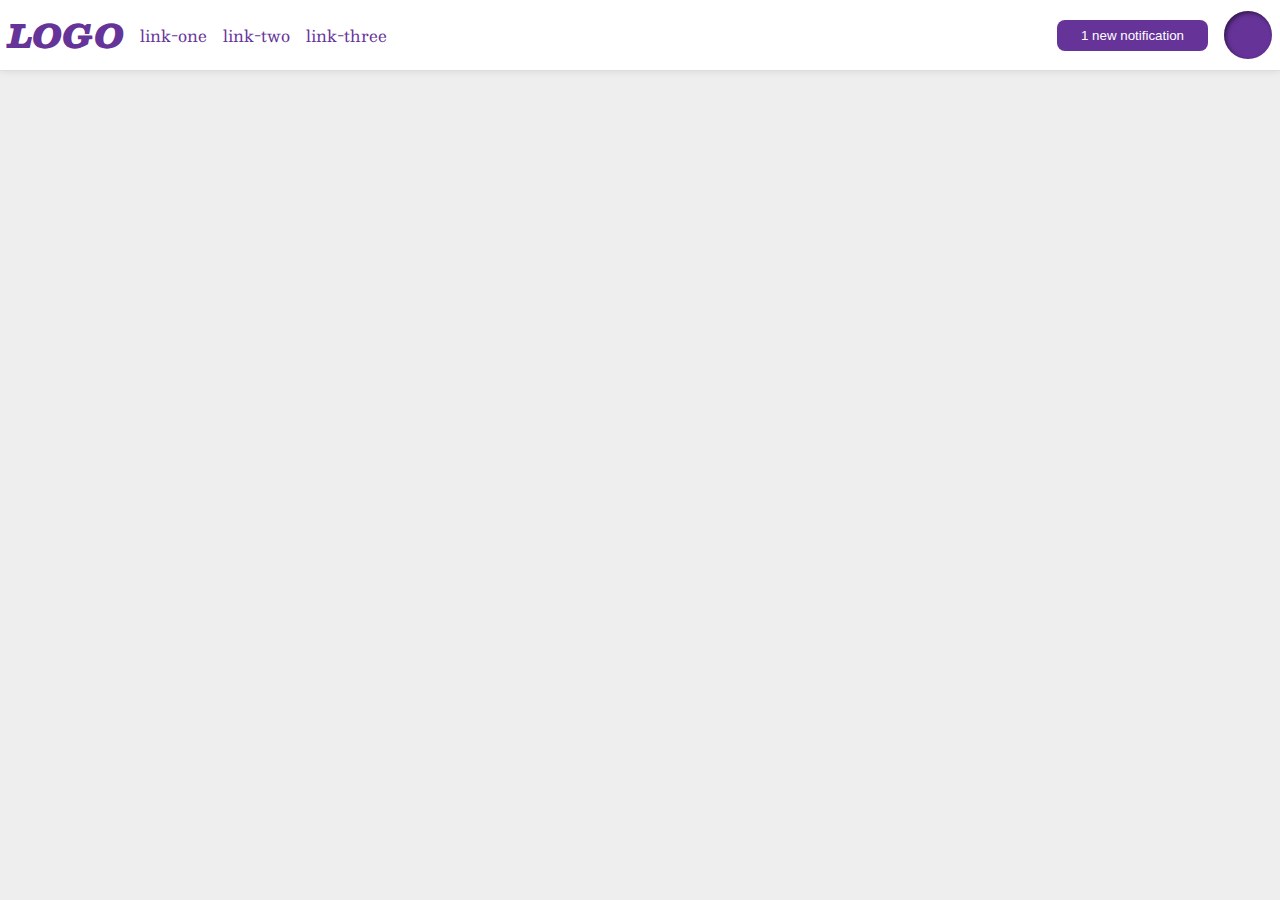
<file: foundations/flex/03-flex-header-2/index.html>
<!DOCTYPE html>
<html lang="en">
  <head>
    <meta charset="UTF-8">
    <meta http-equiv="X-UA-Compatible" content="IE=edge">
    <meta name="viewport" content="width=device-width, initial-scale=1.0">
    <title>Flex Header 2</title>
    <link rel="stylesheet" href="style.css">
  </head>
  <body>
    <div class="header">
      <div class="left">
        <div class="logo">
          LOGO
        </div>
        <ul class="links">
          <li><a href="https://google.com">link-one</a></li>
          <li><a href="https://google.com">link-two</a></li>
          <li><a href="https://google.com">link-three</a></li>
        </ul>
      </div>
      <div class="right">
        <button class="notifications">
          1 new notification
        </button>
        <div class="profile-image"></div>
      </div>
    </div>
  </body> 
</html>
</file>
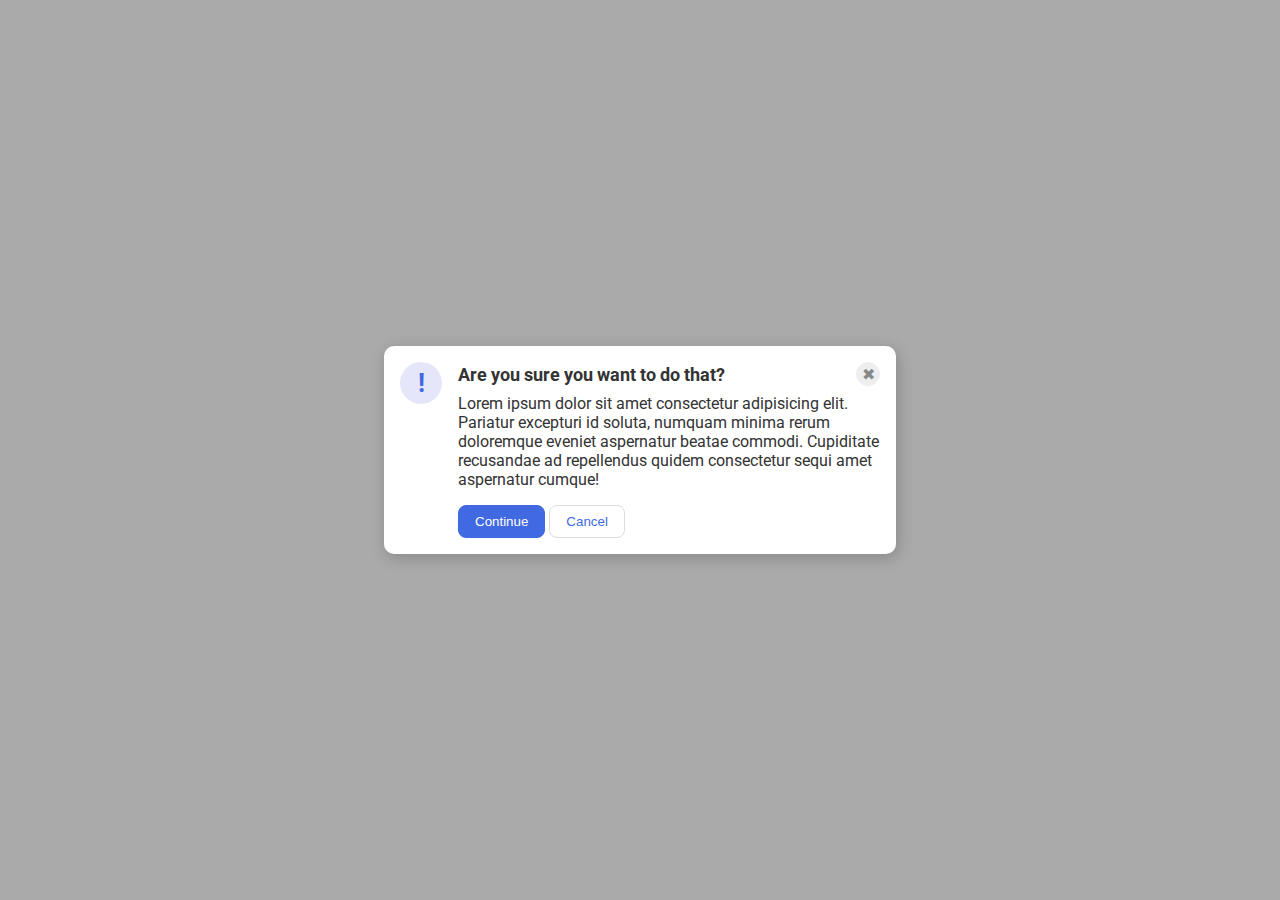
<file: foundations/flex/05-flex-modal/index.html>
<!DOCTYPE html>
<html lang="en">
  <head>
    <meta charset="UTF-8">
    <meta http-equiv="X-UA-Compatible" content="IE=edge">
    <meta name="viewport" content="width=device-width, initial-scale=1.0">
    <link rel="stylesheet" href="style.css">
    <title>Modal</title>
  </head>
  <body>
    <div class="modal">
      <div class="icon">!</div>
      <div class="container">
        <div class="header">Are you sure you want to do that?
          <button class="close-button">✖</button>
        </div>   

      <div class="text">Lorem ipsum dolor sit amet consectetur adipisicing elit. Pariatur excepturi id soluta, numquam minima rerum doloremque eveniet aspernatur beatae commodi. Cupiditate recusandae ad repellendus quidem consectetur sequi amet aspernatur cumque!</div>
      <button class="continue">Continue</button>
      <button class="cancel">Cancel</button>
      </div> 
    </div>
  </body>
</html>
</file>
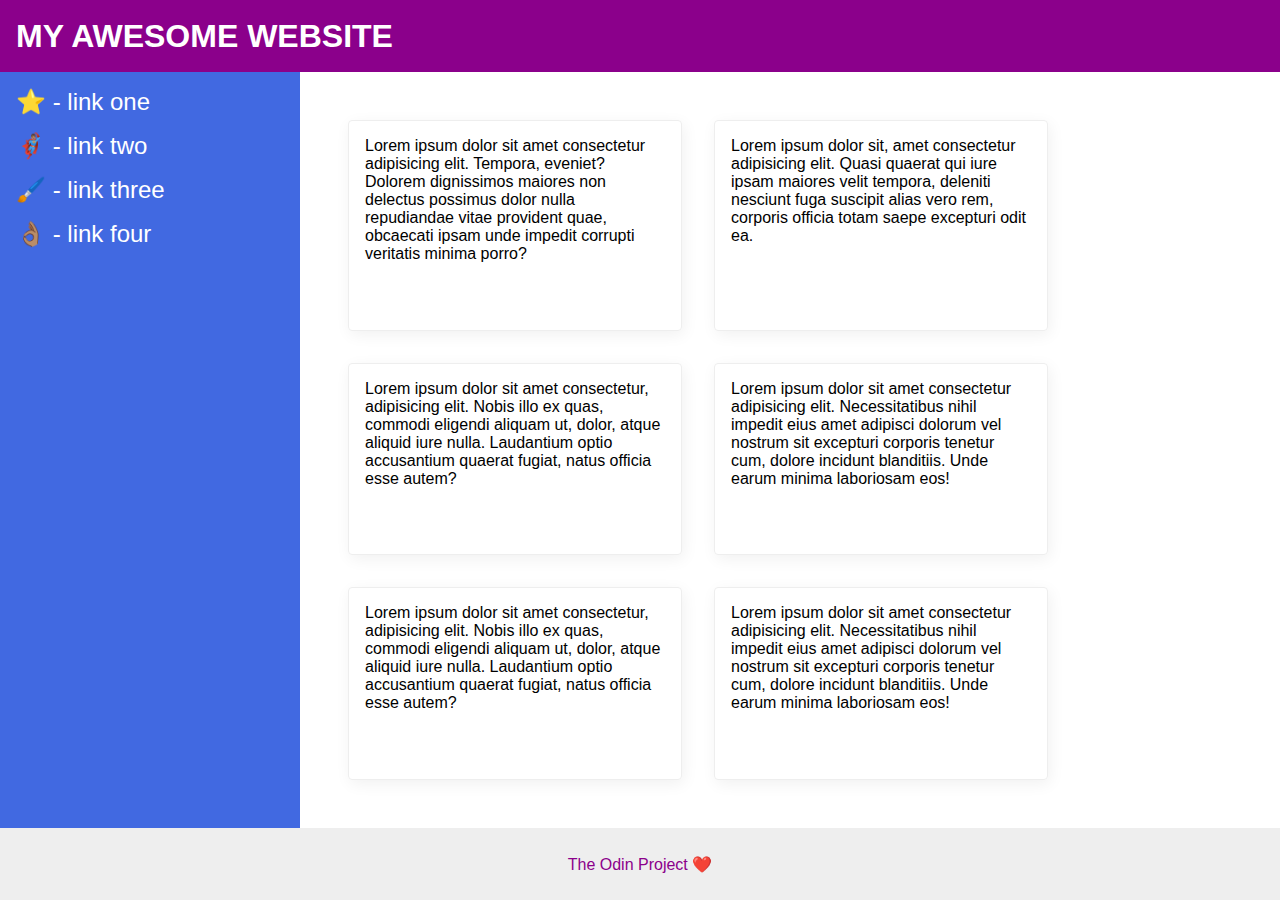
<file: foundations/flex/07-flex-layout-2/index.html>
<!DOCTYPE html>
<html lang="en">
  <head>
    <meta charset="UTF-8">
    <meta http-equiv="X-UA-Compatible" content="IE=edge">
    <meta name="viewport" content="width=device-width, initial-scale=1.0">
    <title>The Holy Grail</title>
    <link rel="stylesheet" href="style.css">
  </head>
  <body> 
    <div class="header">
      MY AWESOME WEBSITE
    </div>
    <div class="body">
      <div class="sidebar">
        <ul>
          <li><a href="#">⭐ - link one</a></li>
          <li><a href="#">🦸🏽‍♂️ - link two</a></li>
          <li><a href="#">🖌️ - link three</a></li>
          <li><a href="#">👌🏽 - link four</a></li>
        </ul>
      </div>
      <div class="container">
        <div class="card">Lorem ipsum dolor sit amet consectetur adipisicing elit. Tempora, eveniet? Dolorem dignissimos maiores non delectus possimus dolor nulla repudiandae vitae provident quae, obcaecati ipsam unde impedit corrupti veritatis minima porro?</div>
        <div class="card">Lorem ipsum dolor sit, amet consectetur adipisicing elit. Quasi quaerat qui iure ipsam maiores velit tempora, deleniti nesciunt fuga suscipit alias vero rem, corporis officia totam saepe excepturi odit ea.</div>
        <div class="card">Lorem ipsum dolor sit amet consectetur, adipisicing elit. Nobis illo ex quas, commodi eligendi aliquam ut, dolor, atque aliquid iure nulla. Laudantium optio accusantium quaerat fugiat, natus officia esse autem?</div>
        <div class="card">Lorem ipsum dolor sit amet consectetur adipisicing elit. Necessitatibus nihil impedit eius amet adipisci dolorum vel nostrum sit excepturi corporis tenetur cum, dolore incidunt blanditiis. Unde earum minima laboriosam eos!</div>
        <div class="card">Lorem ipsum dolor sit amet consectetur, adipisicing elit. Nobis illo ex quas, commodi eligendi aliquam ut, dolor, atque aliquid iure nulla. Laudantium optio accusantium quaerat fugiat, natus officia esse autem?</div>
        <div class="card">Lorem ipsum dolor sit amet consectetur adipisicing elit. Necessitatibus nihil impedit eius amet adipisci dolorum vel nostrum sit excepturi corporis tenetur cum, dolore incidunt blanditiis. Unde earum minima laboriosam eos!</div>
      </div>
    </div>
    <div class="footer">
      The Odin Project ❤️
    </div>
  </body>
</html>
</file>
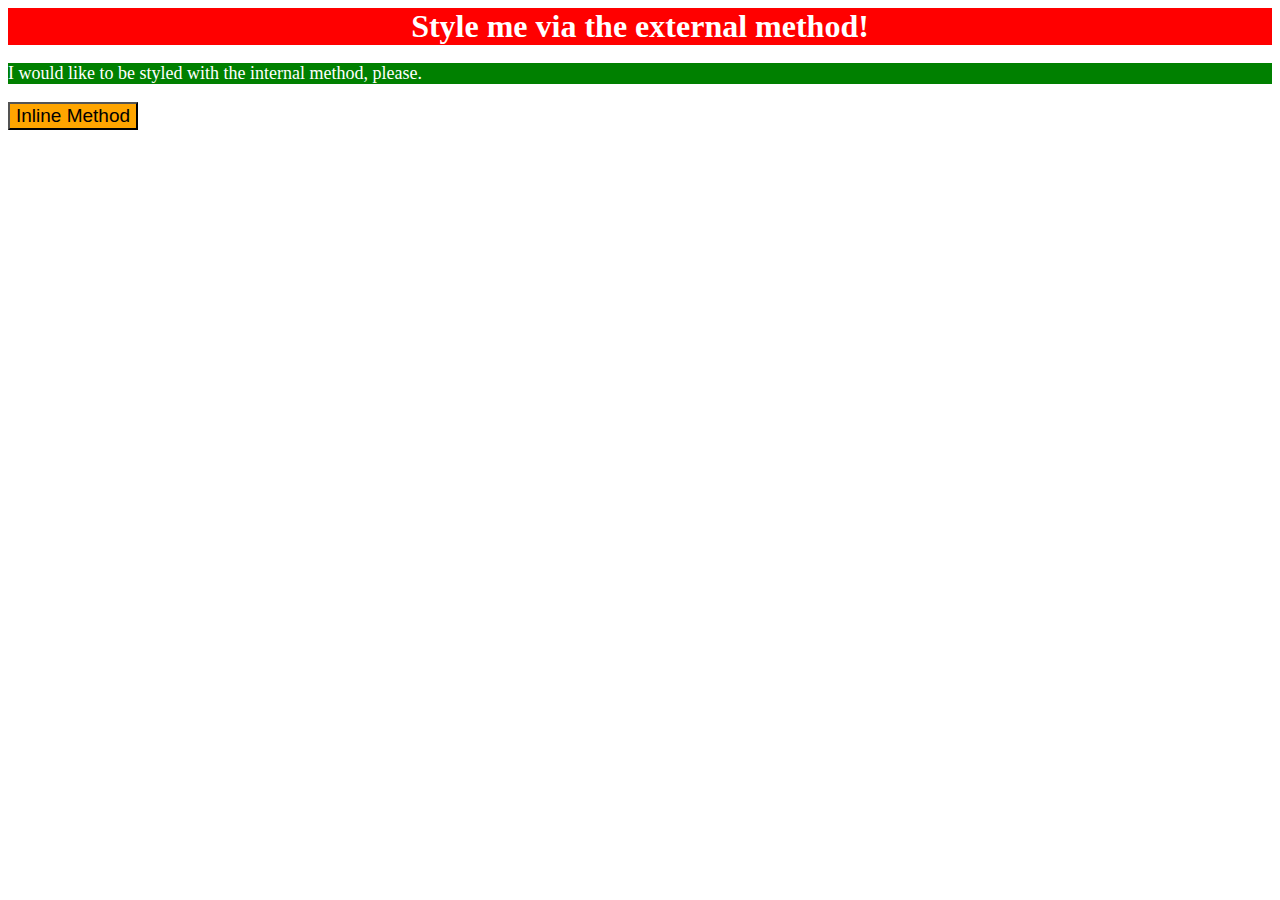
<file: foundations/intro-to-css/01-css-methods/index.html>
<!DOCTYPE html>
<html lang="en">
  <head>
    <meta charset="UTF-8">
    <meta http-equiv="X-UA-Compatible" content="IE=edge">
    <meta name="viewport" content="width=device-width, initial-scale=1.0">
    <title>Methods for Adding CSS</title>
    <link rel="stylesheet" href="styles1.css"> 
    <style>
      p {
        background-color: green;

        color: white;
        font-size: 18px;
      } 
    </style>   
  </head> 
  <body> 
    <div>Style me via the external method!</div> 
    <p>I would like to be styled with the internal method, please.</p>
    <button style="background-color: orange; font-size: 19px;">Inline Method</button> 
  </body> 
</html>
</file>
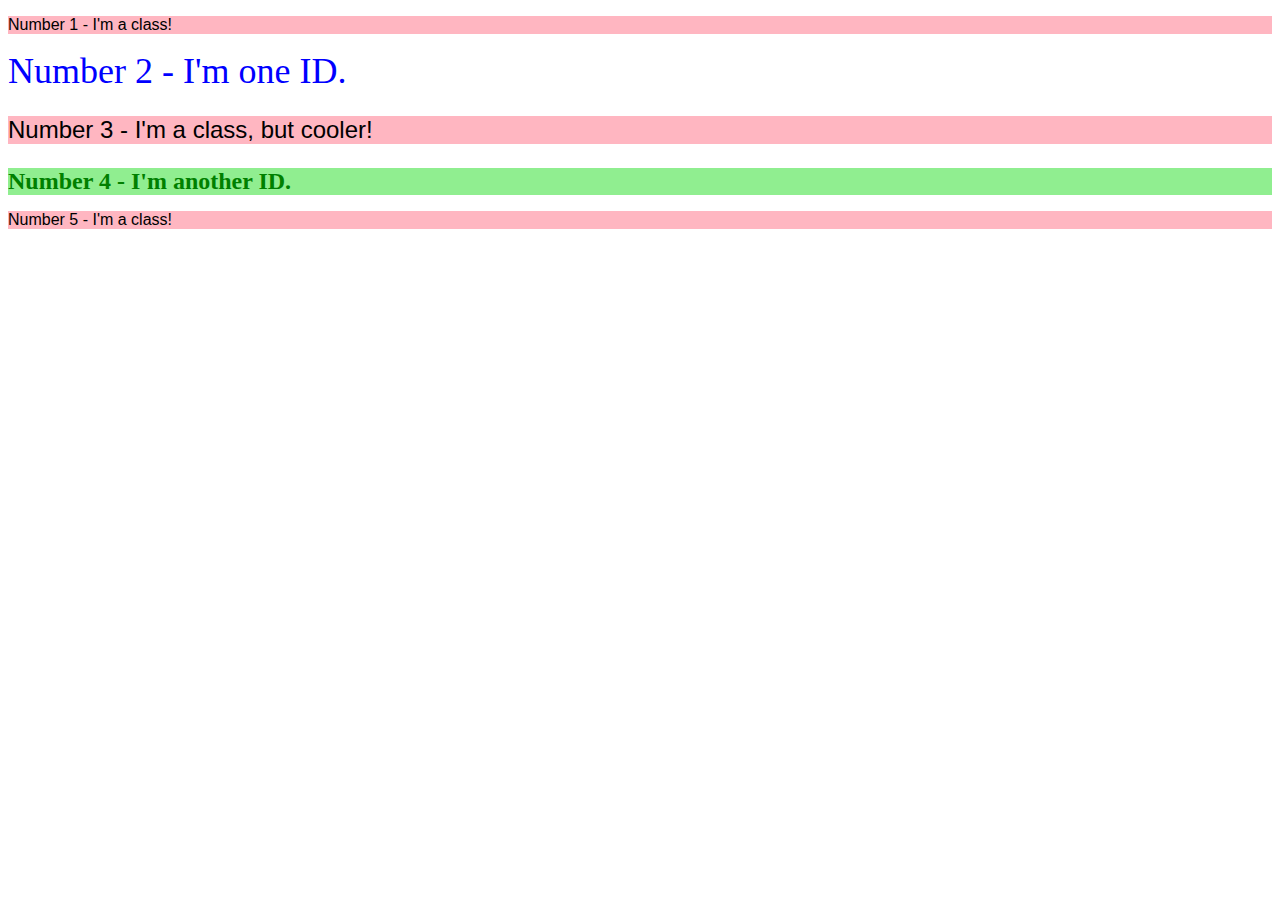
<file: foundations/intro-to-css/02-class-id-selectors/index.html>
<!DOCTYPE html>
<html lang="en">
  <head>
    <meta charset="UTF-8">
    <meta http-equiv="X-UA-Compatible" content="IE=edge">
    <meta name="viewport" content="width=device-width, initial-scale=1.0">
    <title>Class and ID Selectors</title>
    <link rel="stylesheet" href="style.css">
  </head>
  <body>
    <p class="odd">Number 1 - I'm a class!</p>
    <div id="second">Number 2 - I'm one ID.</div>
    <p class="odd" id="third">Number 3 - I'm a class, but cooler!</p>
    <div id="fourth">Number 4 - I'm another ID.</div>
    <p class="odd">Number 5 - I'm a class!</p>
  </body>
</html>
</file>
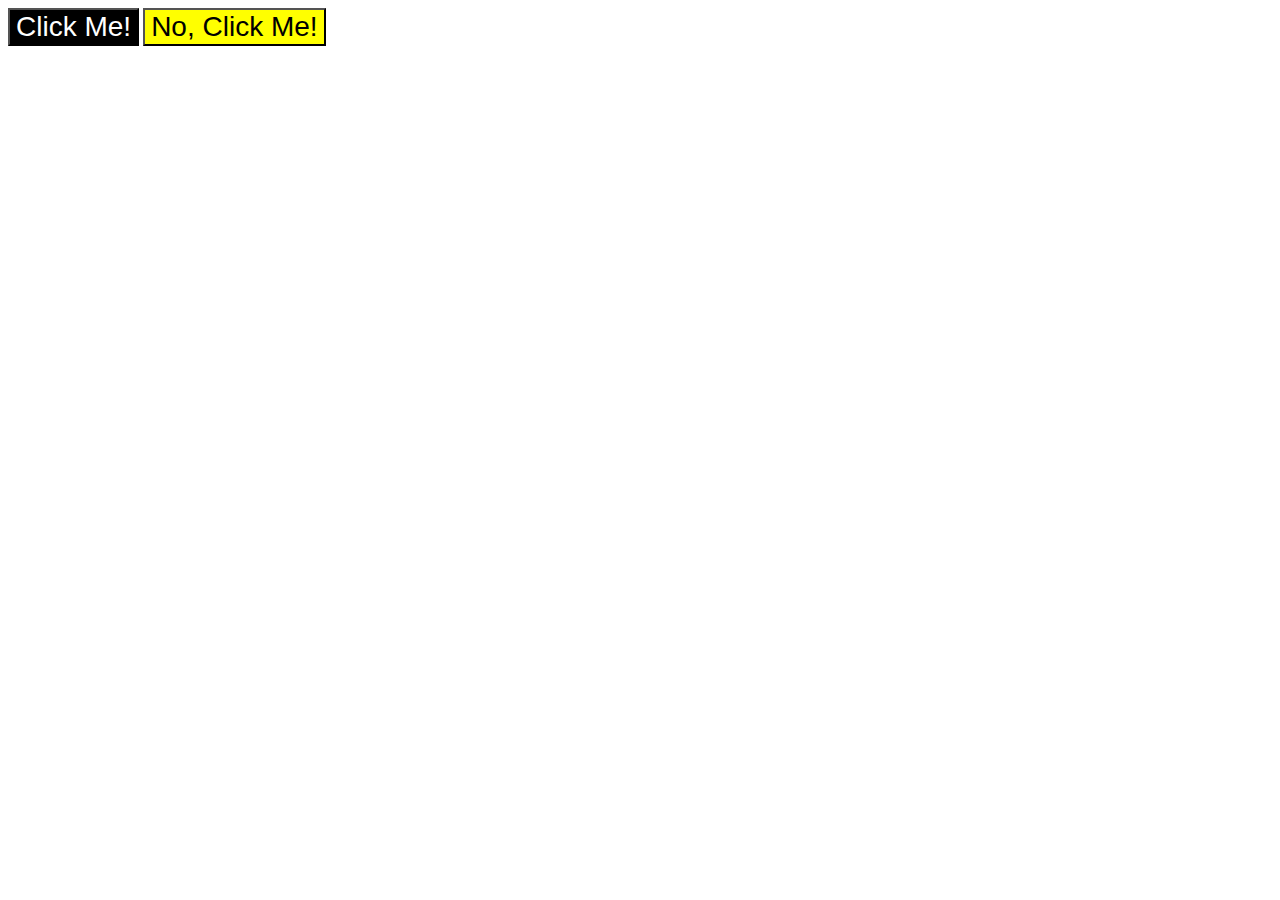
<file: foundations/intro-to-css/03-grouping-selectors/index.html>
<!DOCTYPE html>
<html lang="en">
  <head>
    <meta charset="UTF-8">
    <meta http-equiv="X-UA-Compatible" content="IE=edge">
    <meta name="viewport" content="width=device-width, initial-scale=1.0">
    <title>Grouping Selectors</title>
    <link rel="stylesheet" href="style.css">
  </head>
  <body>
    <button class="first" >Click Me!</button>
    <button class="second">No, Click Me!</button>
  </body>
</html>
</file>
<file: foundations/flex/03-flex-header-2/style.css>
/* this is some magical font-importing.  
you'll learn about it later. */
@import url('https://fonts.googleapis.com/css2?family=Besley:ital,wght@0,400;1,900&display=swap');

body {
  margin: 0;
  background: #eee;
  font-family: Besley, serif;
}

.header {
  background: white;
  border-bottom: 1px solid #ddd;
  box-shadow: 0 0 8px rgba(0,0,0,.1);
}

.profile-image {
  background: rebeccapurple;
  box-shadow: inset 2px 2px 4px rgba(0,0,0,.5);
  border-radius: 50%;
  width: 48px;
  height:  48px;
}

.logo {
  color: rebeccapurple;
  font-size: 32px;
  font-weight: 900;
  font-style: italic;
}

button {
  border: none;
  border-radius: 8px;
  background: rebeccapurple;
  color: white;
  padding: 8px 24px;
}

a {
  /* this removes the line under our links */
  text-decoration: none;
  color: rebeccapurple;
}

ul {
  list-style-type: none;
}

/* SOLUTION */

.header {
  display: flex;
  justify-content: space-between;
  padding: 8px;
}

ul {
  display: flex;
  margin: 0;
  padding: 0;
  gap: 16px;
}

.left, .right {
  display: flex;
  align-items: center;
  gap: 16px;
}
</file>
<file: foundations/flex/05-flex-modal/style.css>
@import url('https://fonts.googleapis.com/css2?family=Roboto:wght@400;700&display=swap');

html, body {
  height: 100%;
}

body {
  font-family: Roboto, sans-serif;
  margin: 0;
  background: #aaa;
  color: #333;
  /* I'll give you this one for free */
  display: flex;
  align-items: center;
  justify-content: center;
}

.modal {
  background: white;
  width: 480px;
  border-radius: 10px;
  box-shadow: 2px 4px 16px rgba(0,0,0,.2);
}

.icon {
  color: royalblue;
  font-size: 26px;
  font-weight: 700;
  background: lavender;
  width: 42px;
  height: 42px;
  border-radius: 50%;
  display: flex;
  align-items: center;
  justify-content: center;
}

.close-button {
  background: #eee;
  border-radius: 50%;
  color: #888;
  font-weight: 400;
  font-size: 16px;
  height: 24px;
  width: 24px;
  display: flex;
  align-items: center;
  justify-content: center;
  border: 1px solid #eee;
  padding: 0;
}

button {
  cursor: pointer;
  padding: 8px 16px;
  border-radius: 8px;
}

button.continue {
  background: royalblue;
  border: 1px solid royalblue;
  color: white;
}

button.cancel {
  background: white;
  border: 1px solid #ddd;
  color: royalblue;
}



.modal {
  display: flex;
  gap: 16px;
  padding: 16px;
}

.icon {
   flex-shrink: 0;
}
.header { 
  display: flex;
  align-items: center;
  justify-content: space-between;
  font-size: 18px;
  font-weight: 700;
  margin-bottom: 8px;
}

.text {
  margin-bottom: 16px;
}
</file>
<file: foundations/flex/07-flex-layout-2/style.css>
body {
  font-family: -apple-system, BlinkMacSystemFont, 'Segoe UI', Roboto, Oxygen, Ubuntu, Cantarell, 'Open Sans', 'Helvetica Neue', sans-serif;
  margin: 0;
  min-height: 100vh;
}

.header {
  height: 72px;
  background: darkmagenta;
  color: white;
}

.footer {
  height: 72px;
  background: #eee;
  color: darkmagenta;
}

.sidebar {
  width: 300px;
  background: royalblue;
  box-sizing: border-box;
}

.card {
  border: 1px solid #eee;
  box-shadow: 2px 4px 16px rgba(0,0,0,.06);
  border-radius: 4px;
}
body {
  display: flex;
  flex-direction: column;
}

.header {
  display: flex;
  align-items: center;
  padding: 0 16px;
  font-size: 32px;
  font-weight: 900;
}

.body {
  flex: 1;
  display: flex;
}

.sidebar {
  flex-shrink: 0;
  padding: 16px;
}

ul {
  list-style-type: none;
  margin: 0;
  padding: 0;
}

li {
  margin-bottom: 16px;
}

a {
  color: white;
  text-decoration: none;
  font-size: 24px;
}

.container {
  padding: 48px;
  display: flex;
  flex-wrap: wrap;
  gap: 32px;
}

.card {
  padding: 16px;
  width: 300px;
}

.footer {
  display: flex;
  align-items: center;
  justify-content: center;
}
</file>
<file: foundations/intro-to-css/01-css-methods/styles1.css>
div{
    background-color: red;
    color: white;
    font-size: 32px;
    text-align: center;
    font-weight: bold; 
    
}
</file>
<file: foundations/intro-to-css/02-class-id-selectors/style.css>
.odd{
    background-color: lightpink;
    font-family: Verdana, De-jaVu Sans, sans-serif;
} 
#second{
    color: blue;
    font-size: 36px;
}
.odd#third{
    font-size: 24px;
} 
#fourth{
    background-color: lightgreen;
    color: green;
    font-size: 24px;
    font-weight: bold;

}
</file>
<file: foundations/intro-to-css/03-grouping-selectors/style.css>
.first{
    background-color: black;
    color: white;

}
.second{
    background-color: yellow;
}
.first, 
.second {
    font-size: 28px;
    font-family: Helvetica, "Times New Roman", sans-serif;
}
</file>
